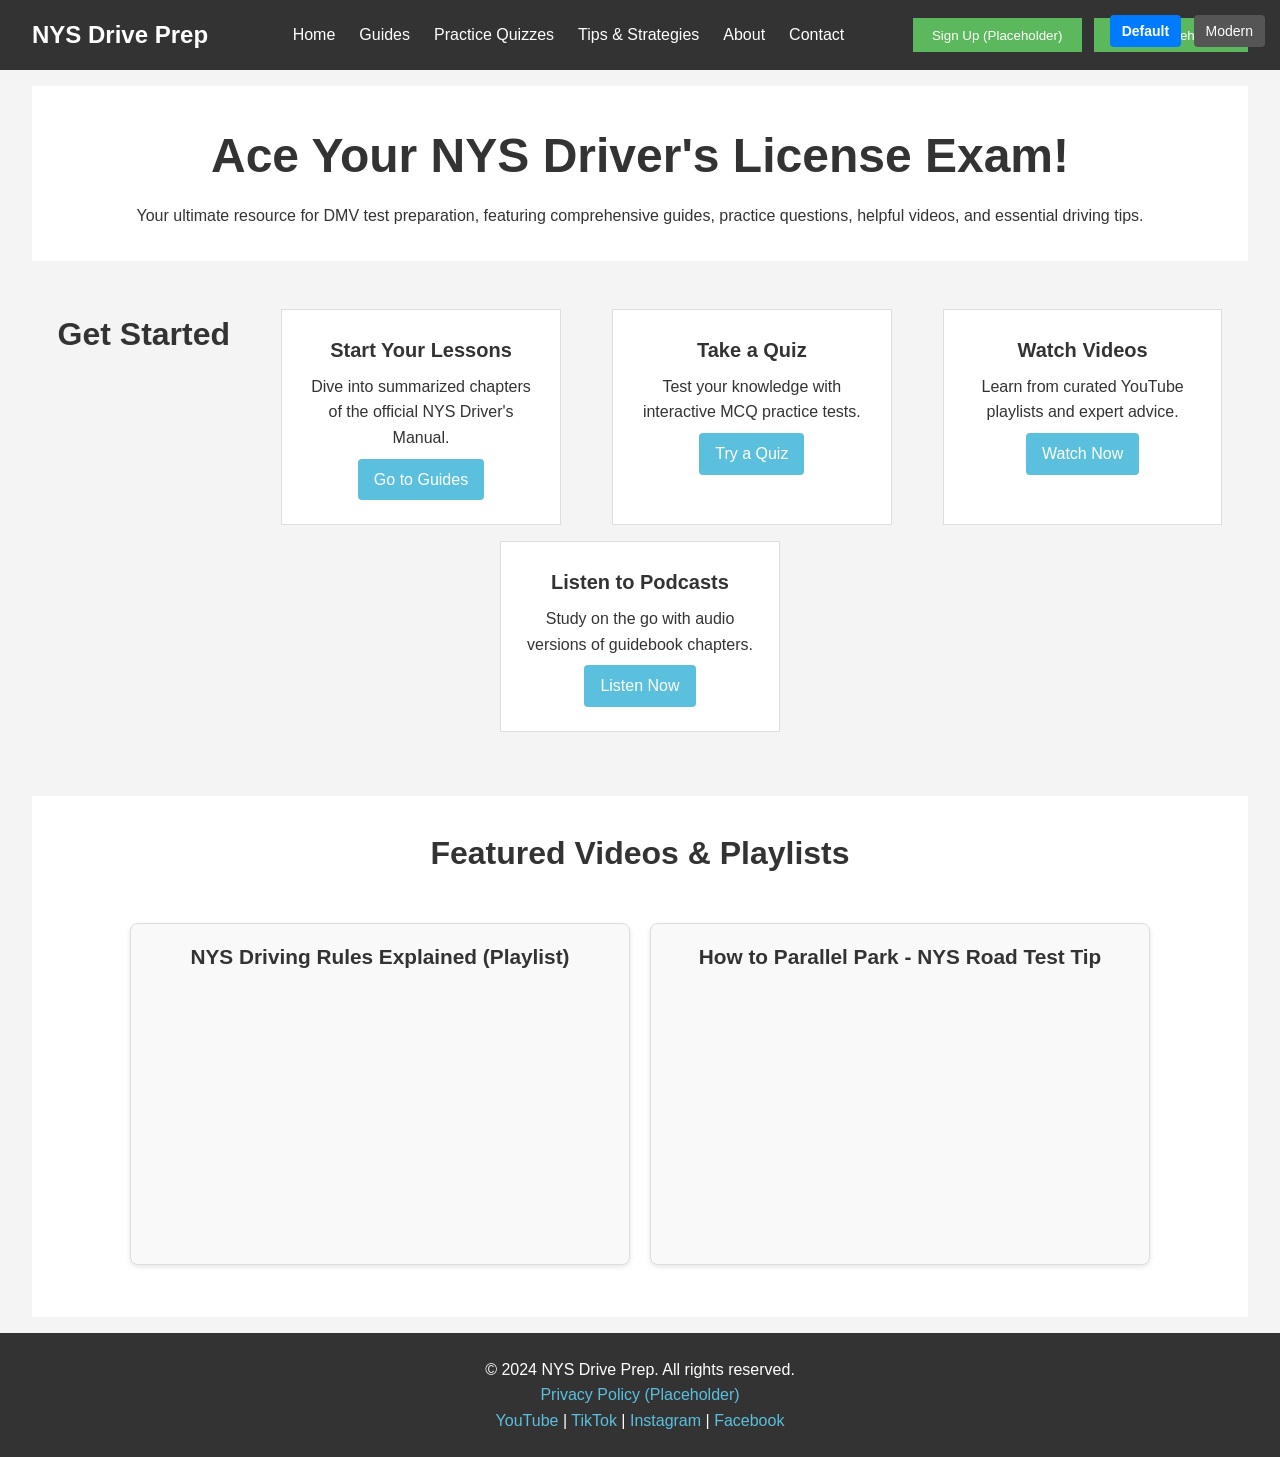
<file: index.html>
<!DOCTYPE html>
<html lang="en">
<head>
    <meta charset="UTF-8">
    <meta name="viewport" content="width=device-width, initial-scale=1.0">
    <title>NYS Driver's License Prep Hub | Practice Tests & Guides</title>
    <meta name="description" content="Your one-stop hub for NYS driver's license exam preparation. Find guides, practice quizzes, videos, and tips to pass your DMV test.">
    <meta name="keywords" content="New York driver license test, DMV permit test NY, NYS driver practice quiz, how to pass NY road test, NYS driving manual, New York driving practice">
    <link rel="canonical" href="https://yourdomain.com/index.html">
    <!-- Open Graph Tags -->
    <meta property="og:title" content="NYS Driver's License Prep Hub | Practice Tests & Guides">
    <meta property="og:description" content="Your one-stop hub for NYS driver's license exam preparation. Find guides, practice quizzes, videos, and tips to pass your DMV test.">
    <meta property="og:type" content="website">
    <meta property="og:url" content="https://yourdomain.com/index.html">
    <meta property="og:image" content="https://yourdomain.com/img/og-image.jpg">
    <!-- Twitter Card Tags -->
    <meta name="twitter:card" content="summary_large_image">
    <meta name="twitter:title" content="NYS Driver's License Prep Hub | Practice Tests & Guides">
    <meta name="twitter:description" content="Your one-stop hub for NYS driver's license exam preparation. Find guides, practice quizzes, videos, and tips to pass your DMV test.">
    <meta name="twitter:image" content="https://yourdomain.com/img/og-image.jpg">
    <link rel="stylesheet" href="css/style.css">
    <!-- Google Analytics GA4 Tracking Script Placeholder -->
    <!--
    <script async src="https://www.googletagmanager.com/gtag/js?id=YOUR_GA4_MEASUREMENT_ID"></script>
    <script>
      window.dataLayer = window.dataLayer || [];
      function gtag(){dataLayer.push(arguments);}
      gtag('js', new Date());

      gtag('config', 'YOUR_GA4_MEASUREMENT_ID');
    </script>
    -->
</head>
<body>
    <header>
        <div class="logo">NYS Drive Prep</div>
        <nav>
            <ul>
                <li><a href="index.html">Home</a></li>
                <li><a href="pages/guidebook.html">Guides</a></li>
                <li><a href="pages/mcq.html">Practice Quizzes</a></li>
                <li><a href="pages/tips.html">Tips & Strategies</a></li>
                <li><a href="pages/about.html">About</a></li>
                <li><a href="pages/contact.html">Contact</a></li>
            </ul>
        </nav>
        <div id="theme-switcher">
          <button data-theme="theme-style-1" class="theme-button">Default</button>
          <button data-theme="theme-style-2" class="theme-button">Modern</button>
        </div>
        <div class="cta-buttons">
            <button>Sign Up (Placeholder)</button>
            <button>Login (Placeholder)</button>
        </div>
    </header>

    <main>
        <section id="hero">
            <h1>Ace Your NYS Driver's License Exam!</h1>
            <p>Your ultimate resource for DMV test preparation, featuring comprehensive guides, practice questions, helpful videos, and essential driving tips.</p>
        </section>
        <section id="features">
            <h2>Get Started</h2>
            <div class="feature-item">
                <h3>Start Your Lessons</h3>
                <p>Dive into summarized chapters of the official NYS Driver's Manual.</p>
                <a href="pages/guidebook.html">Go to Guides</a>
            </div>
            <div class="feature-item">
                <h3>Take a Quiz</h3>
                <p>Test your knowledge with interactive MCQ practice tests.</p>
                <a href="pages/mcq.html">Try a Quiz</a>
            </div>
            <div class="feature-item">
                <h3>Watch Videos</h3>
                <p>Learn from curated YouTube playlists and expert advice.</p>
                <!-- Placeholder for video link/embed -->
                <a href="#videos-placeholder">Watch Now</a>
            </div>
            <div class="feature-item">
                <h3>Listen to Podcasts</h3>
                <p>Study on the go with audio versions of guidebook chapters.</p>
                <!-- Placeholder for podcast link/embed -->
                <a href="#podcasts-placeholder">Listen Now</a>
            </div>
        </section>
        <section id="youtube-highlights">
          <h2>Featured Videos & Playlists</h2>
          <div id="youtube-container">
            <!-- YouTube content will be loaded here by JavaScript -->
          </div>
        </section>
    </main>

    <footer>
        <p>&copy; 2024 NYS Drive Prep. All rights reserved.</p>
        <p><a href="pages/privacy.html">Privacy Policy (Placeholder)</a></p>
        <div class="social-icons">
            <a href="https://www.youtube.com/YourChannel" target="_blank" rel="noopener noreferrer">YouTube</a> |
            <a href="https://www.tiktok.com/@YourProfile" target="_blank" rel="noopener noreferrer">TikTok</a> |
            <a href="https://www.instagram.com/YourProfile" target="_blank" rel="noopener noreferrer">Instagram</a> |
            <a href="https://www.facebook.com/YourPage" target="_blank" rel="noopener noreferrer">Facebook</a>
        </div>
    </footer>

    <script src="js/main.js" defer></script>
</body>
</html>
</file>
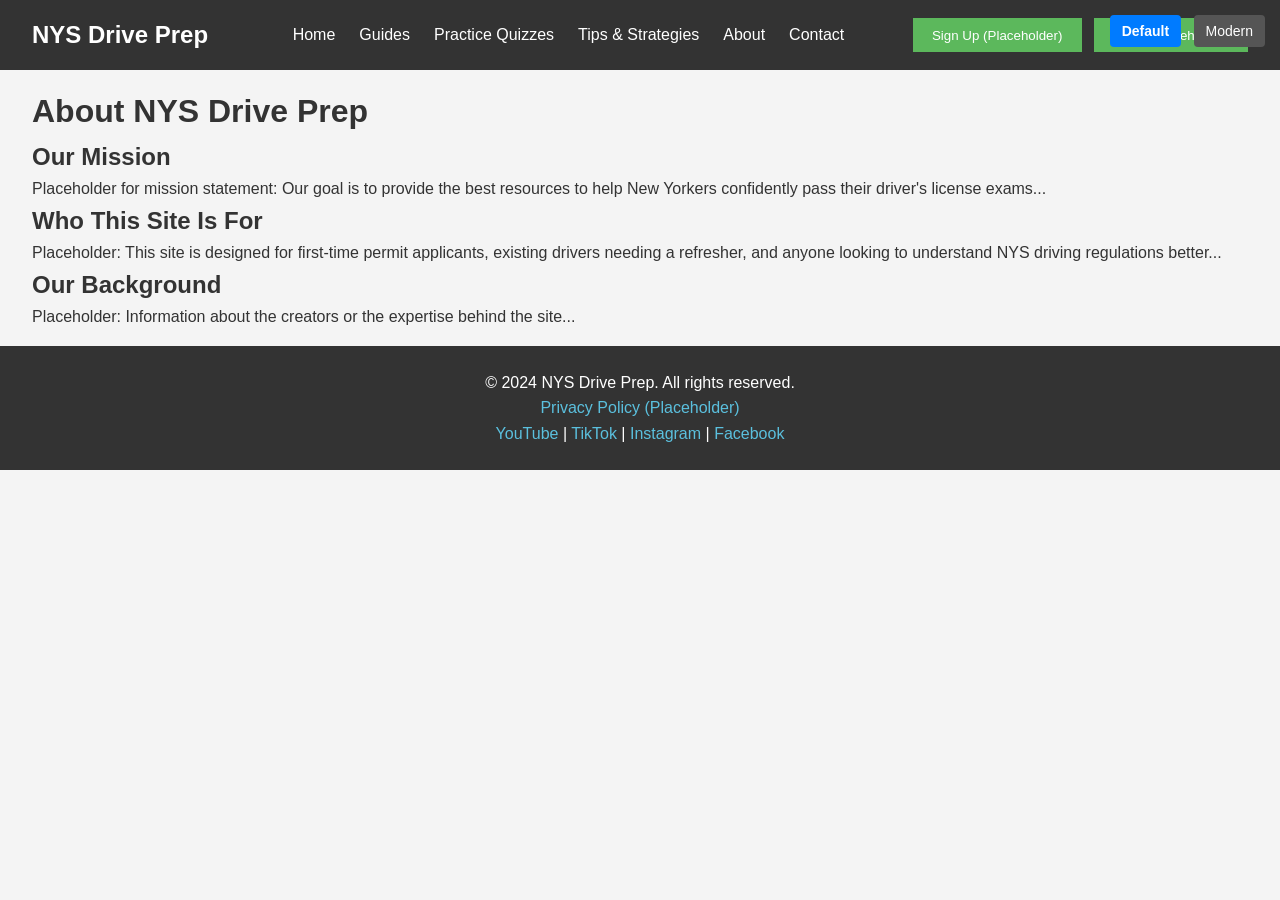
<file: pages/about.html>
<!DOCTYPE html>
<html lang="en">
<head>
    <meta charset="UTF-8">
    <meta name="viewport" content="width=device-width, initial-scale=1.0">
    <title>About NYS Drive Prep | Our Mission</title>
    <meta name="description" content="Learn about NYS Drive Prep's mission to help aspiring drivers in New York State pass their license exams with comprehensive guides and practice tools.">
    <meta name="keywords" content="about NYS Drive Prep, NYS driver education, New York DMV test help, mission NYS Drive Prep">
    <link rel="canonical" href="https://yourdomain.com/pages/about.html">
    <!-- Open Graph Tags -->
    <meta property="og:title" content="About NYS Drive Prep | Our Mission">
    <meta property="og:description" content="Learn about NYS Drive Prep's mission to help aspiring drivers in New York State pass their license exams with comprehensive guides and practice tools.">
    <meta property="og:type" content="website">
    <meta property="og:url" content="https://yourdomain.com/pages/about.html">
    <meta property="og:image" content="https://yourdomain.com/img/og-about.jpg">
    <!-- Twitter Card Tags -->
    <meta name="twitter:card" content="summary_large_image">
    <meta name="twitter:title" content="About NYS Drive Prep | Our Mission">
    <meta name="twitter:description" content="Learn about NYS Drive Prep's mission to help aspiring drivers in New York State pass their license exams with comprehensive guides and practice tools.">
    <meta name="twitter:image" content="https://yourdomain.com/img/og-about.jpg">
    <link rel="stylesheet" href="../css/style.css">
</head>
<body>
    <header>
        <div class="logo">NYS Drive Prep</div>
        <nav>
            <ul>
                <li><a href="../index.html">Home</a></li>
                <li><a href="guidebook.html">Guides</a></li>
                <li><a href="mcq.html">Practice Quizzes</a></li>
                <li><a href="tips.html">Tips & Strategies</a></li>
                <li><a href="about.html">About</a></li>
                <li><a href="contact.html">Contact</a></li>
            </ul>
        </nav>
        <div id="theme-switcher">
          <button data-theme="theme-style-1" class="theme-button">Default</button>
          <button data-theme="theme-style-2" class="theme-button">Modern</button>
        </div>
        <div class="cta-buttons">
            <button>Sign Up (Placeholder)</button>
            <button>Login (Placeholder)</button>
        </div>
    </header>

    <main>
        <h1>About NYS Drive Prep</h1>
        <section id="mission">
            <h2>Our Mission</h2>
            <p>Placeholder for mission statement: Our goal is to provide the best resources to help New Yorkers confidently pass their driver's license exams...</p>
        </section>
        <section id="who-for">
            <h2>Who This Site Is For</h2>
            <p>Placeholder: This site is designed for first-time permit applicants, existing drivers needing a refresher, and anyone looking to understand NYS driving regulations better...</p>
        </section>
        <section id="our-background">
            <h2>Our Background</h2>
            <p>Placeholder: Information about the creators or the expertise behind the site...</p>
        </section>
    </main>

    <footer>
        <p>&copy; 2024 NYS Drive Prep. All rights reserved.</p>
        <p><a href="privacy.html">Privacy Policy (Placeholder)</a></p>
        <div class="social-icons">
            <a href="https://www.youtube.com/YourChannel" target="_blank" rel="noopener noreferrer">YouTube</a> |
            <a href="https://www.tiktok.com/@YourProfile" target="_blank" rel="noopener noreferrer">TikTok</a> |
            <a href="https://www.instagram.com/YourProfile" target="_blank" rel="noopener noreferrer">Instagram</a> |
            <a href="https://www.facebook.com/YourPage" target="_blank" rel="noopener noreferrer">Facebook</a>
        </div>
    </footer>

    <script src="../js/main.js" defer></script>
</body>
</html>
</file>
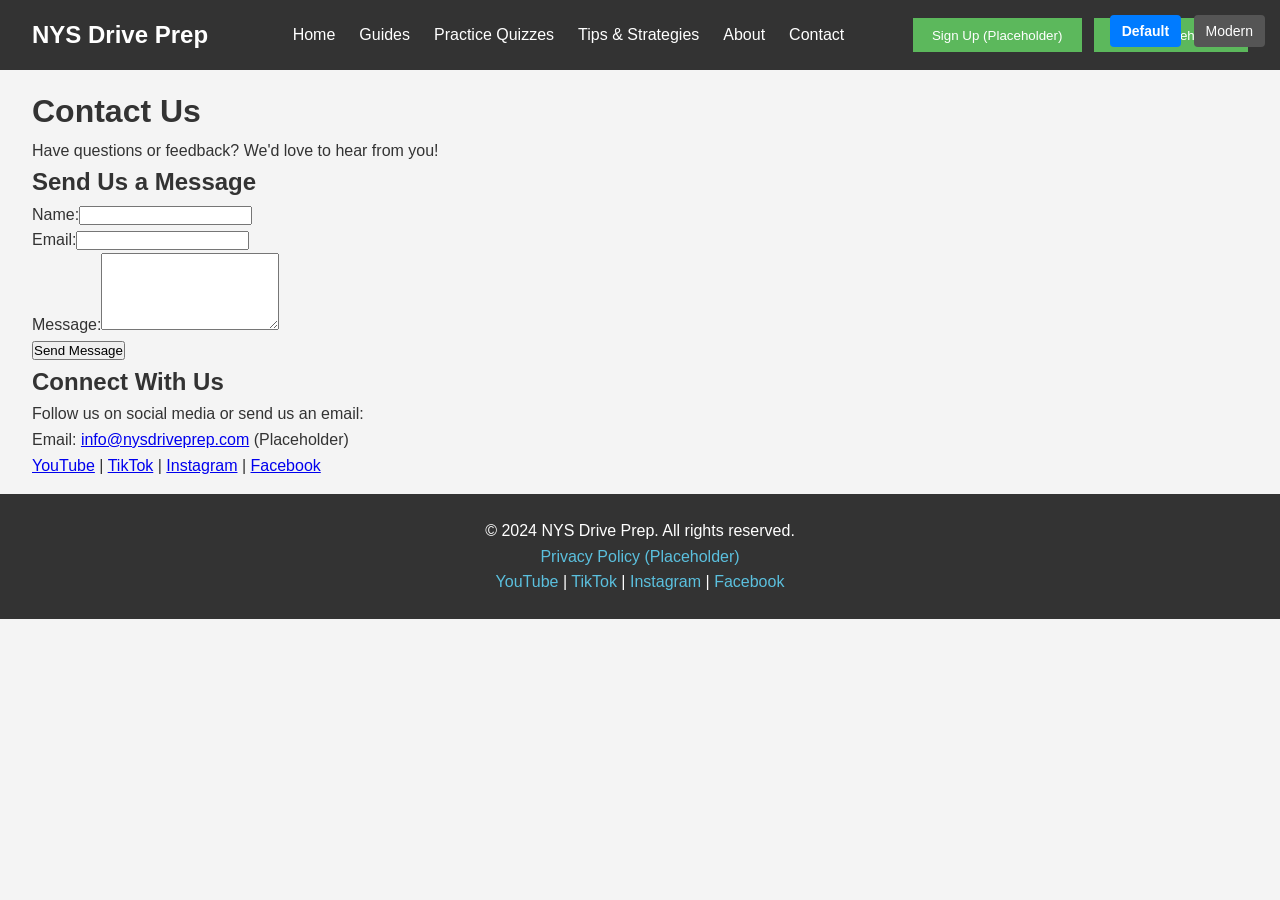
<file: pages/contact.html>
<!DOCTYPE html>
<html lang="en">
<head>
    <meta charset="UTF-8">
    <meta name="viewport" content="width=device-width, initial-scale=1.0">
    <title>Contact Us | NYS Drive Prep</title>
    <meta name="description" content="Get in touch with NYS Drive Prep. Send us a message or connect with us on social media for questions about the NYS driver's license test.">
    <meta name="keywords" content="contact NYS Drive Prep, NYS DMV help, driver license questions New York, NYS permit test support">
    <link rel="canonical" href="https://yourdomain.com/pages/contact.html">
    <!-- Open Graph Tags -->
    <meta property="og:title" content="Contact Us | NYS Drive Prep">
    <meta property="og:description" content="Get in touch with NYS Drive Prep. Send us a message or connect with us on social media for questions about the NYS driver's license test.">
    <meta property="og:type" content="website">
    <meta property="og:url" content="https://yourdomain.com/pages/contact.html">
    <meta property="og:image" content="https://yourdomain.com/img/og-contact.jpg">
    <!-- Twitter Card Tags -->
    <meta name="twitter:card" content="summary_large_image">
    <meta name="twitter:title" content="Contact Us | NYS Drive Prep">
    <meta name="twitter:description" content="Get in touch with NYS Drive Prep. Send us a message or connect with us on social media for questions about the NYS driver's license test.">
    <meta name="twitter:image" content="https://yourdomain.com/img/og-contact.jpg">
    <link rel="stylesheet" href="../css/style.css">
</head>
<body>
    <header>
        <div class="logo">NYS Drive Prep</div>
        <nav>
            <ul>
                <li><a href="../index.html">Home</a></li>
                <li><a href="guidebook.html">Guides</a></li>
                <li><a href="mcq.html">Practice Quizzes</a></li>
                <li><a href="tips.html">Tips & Strategies</a></li>
                <li><a href="about.html">About</a></li>
                <li><a href="contact.html">Contact</a></li>
            </ul>
        </nav>
        <div id="theme-switcher">
          <button data-theme="theme-style-1" class="theme-button">Default</button>
          <button data-theme="theme-style-2" class="theme-button">Modern</button>
        </div>
        <div class="cta-buttons">
            <button>Sign Up (Placeholder)</button>
            <button>Login (Placeholder)</button>
        </div>
    </header>

    <main>
        <h1>Contact Us</h1>
        <p>Have questions or feedback? We'd love to hear from you!</p>
        <section id="contact-form-section">
            <h2>Send Us a Message</h2>
            <form action="#" method="POST"> <!-- Placeholder action -->
                <div><label for="name">Name:</label><input type="text" id="name" name="name" required></div>
                <div><label for="email">Email:</label><input type="email" id="email" name="email" required></div>
                <div><label for="message">Message:</label><textarea id="message" name="message" rows="5" required></textarea></div>
                <div><button type="submit">Send Message</button></div>
            </form>
        </section>
        <section id="social-contact-section">
            <h2>Connect With Us</h2>
            <p>Follow us on social media or send us an email:</p>
            <p>Email: <a href="mailto:info@nysdriveprep.com">info@nysdriveprep.com</a> (Placeholder)</p>
            <div class="social-icons-contact-page">
                <a href="https://www.youtube.com/YourChannel" target="_blank" rel="noopener noreferrer">YouTube</a> |
                <a href="https://www.tiktok.com/@YourProfile" target="_blank" rel="noopener noreferrer">TikTok</a> |
                <a href="https://www.instagram.com/YourProfile" target="_blank" rel="noopener noreferrer">Instagram</a> |
                <a href="https://www.facebook.com/YourPage" target="_blank" rel="noopener noreferrer">Facebook</a>
            </div>
        </section>
    </main>

    <footer>
        <p>&copy; 2024 NYS Drive Prep. All rights reserved.</p>
        <p><a href="privacy.html">Privacy Policy (Placeholder)</a></p>
        <div class="social-icons">
            <a href="https://www.youtube.com/YourChannel" target="_blank" rel="noopener noreferrer">YouTube</a> |
            <a href="https://www.tiktok.com/@YourProfile" target="_blank" rel="noopener noreferrer">TikTok</a> |
            <a href="https://www.instagram.com/YourProfile" target="_blank" rel="noopener noreferrer">Instagram</a> |
            <a href="https://www.facebook.com/YourPage" target="_blank" rel="noopener noreferrer">Facebook</a>
        </div>
    </footer>

    <script src="../js/main.js" defer></script>
</body>
</html>
</file>
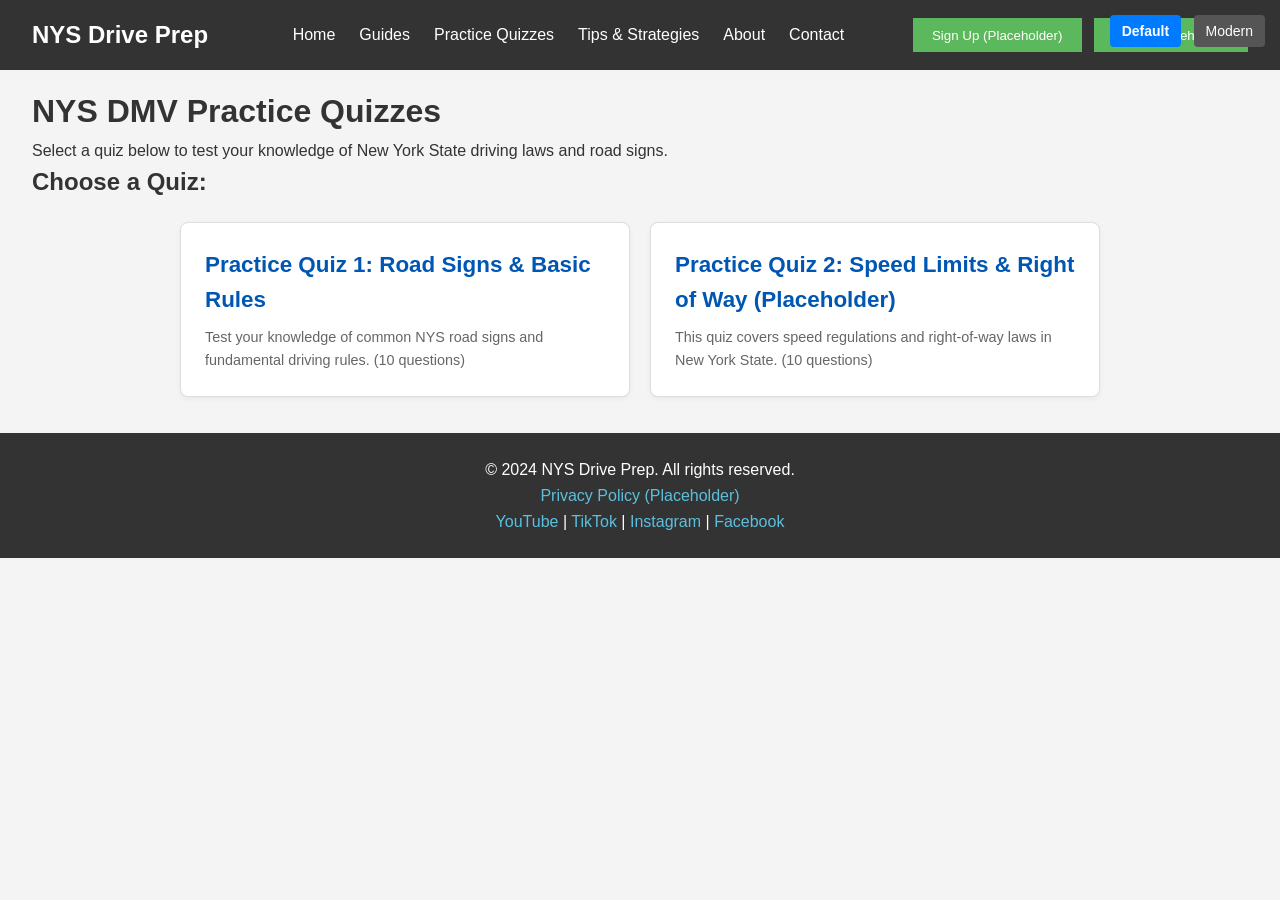
<file: pages/mcq.html>
<!DOCTYPE html>
<html lang="en">
<head>
    <meta charset="UTF-8">
    <meta name="viewport" content="width=device-width, initial-scale=1.0">
    <title>NYS DMV Practice Quiz | NYS Drive Prep</title>
    <meta name="description" content="Test your knowledge with our NYS DMV practice quizzes. Interactive questions and real-time scoring to help you pass your permit test.">
    <meta name="keywords" content="NYS DMV practice quiz, New York permit practice test, driver license MCQ NY, NYS driving test questions, free DMV quiz NY">
    <link rel="canonical" href="https://yourdomain.com/pages/mcq.html">
    <!-- Open Graph Tags -->
    <meta property="og:title" content="NYS DMV Practice Quiz | NYS Drive Prep">
    <meta property="og:description" content="Test your knowledge with our NYS DMV practice quizzes. Interactive questions and real-time scoring to help you pass your permit test.">
    <meta property="og:type" content="website">
    <meta property="og:url" content="https://yourdomain.com/pages/mcq.html">
    <meta property="og:image" content="https://yourdomain.com/img/og-mcq.jpg">
    <!-- Twitter Card Tags -->
    <meta name="twitter:card" content="summary_large_image">
    <meta name="twitter:title" content="NYS DMV Practice Quiz | NYS Drive Prep">
    <meta name="twitter:description" content="Test your knowledge with our NYS DMV practice quizzes. Interactive questions and real-time scoring to help you pass your permit test.">
    <meta name="twitter:image" content="https://yourdomain.com/img/og-mcq.jpg">
    <link rel="stylesheet" href="../css/style.css">
</head>
<body>
    <header>
        <div class="logo">NYS Drive Prep</div>
        <nav>
            <ul>
                <li><a href="../index.html">Home</a></li>
                <li><a href="guidebook.html">Guides</a></li>
                <li><a href="mcq.html">Practice Quizzes</a></li>
                <li><a href="tips.html">Tips & Strategies</a></li>
                <li><a href="about.html">About</a></li>
                <li><a href="contact.html">Contact</a></li>
            </ul>
        </nav>
        <div id="theme-switcher">
          <button data-theme="theme-style-1" class="theme-button">Default</button>
          <button data-theme="theme-style-2" class="theme-button">Modern</button>
        </div>
        <div class="cta-buttons">
            <button>Sign Up (Placeholder)</button>
            <button>Login (Placeholder)</button>
        </div>
    </header>

    <main>
        <h1>NYS DMV Practice Quizzes</h1>
        <p>Select a quiz below to test your knowledge of New York State driving laws and road signs.</p>
        <section id="quiz-selection">
            <h2>Choose a Quiz:</h2>
            <div id="quiz-options-container">
                <!-- Quiz options will be loaded here by JavaScript -->
            </div>
        </section>
        <section id="quiz-interface" style="display:none;"> <!-- Initially hidden -->
            <h2 id="quiz-title"></h2>
            <div id="question-container">
              <p id="question-text"></p>
              <div id="options-container">
                <!-- Options will be loaded here -->
              </div>
              <button id="submit-answer-btn">Submit Answer</button>
            </div>
            <div id="feedback-container">
              <!-- Feedback will appear here -->
            </div>
            <div id="score-container">Score: <span id="current-score">0</span> / <span id="total-questions">0</span></div>
            <button id="next-question-btn" style="display:none;">Next Question</button>
        </section>
    </main>

    <footer>
        <p>&copy; 2024 NYS Drive Prep. All rights reserved.</p>
        <p><a href="privacy.html">Privacy Policy (Placeholder)</a></p>
        <div class="social-icons">
            <a href="https://www.youtube.com/YourChannel" target="_blank" rel="noopener noreferrer">YouTube</a> |
            <a href="https://www.tiktok.com/@YourProfile" target="_blank" rel="noopener noreferrer">TikTok</a> |
            <a href="https://www.instagram.com/YourProfile" target="_blank" rel="noopener noreferrer">Instagram</a> |
            <a href="https://www.facebook.com/YourPage" target="_blank" rel="noopener noreferrer">Facebook</a>
        </div>
    </footer>

    <script src="../js/main.js" defer></script>
    <!-- Potentially a quiz-specific JS file later, e.g., <script src="../js/quiz.js" defer></script> -->
</body>
</html>
</file>
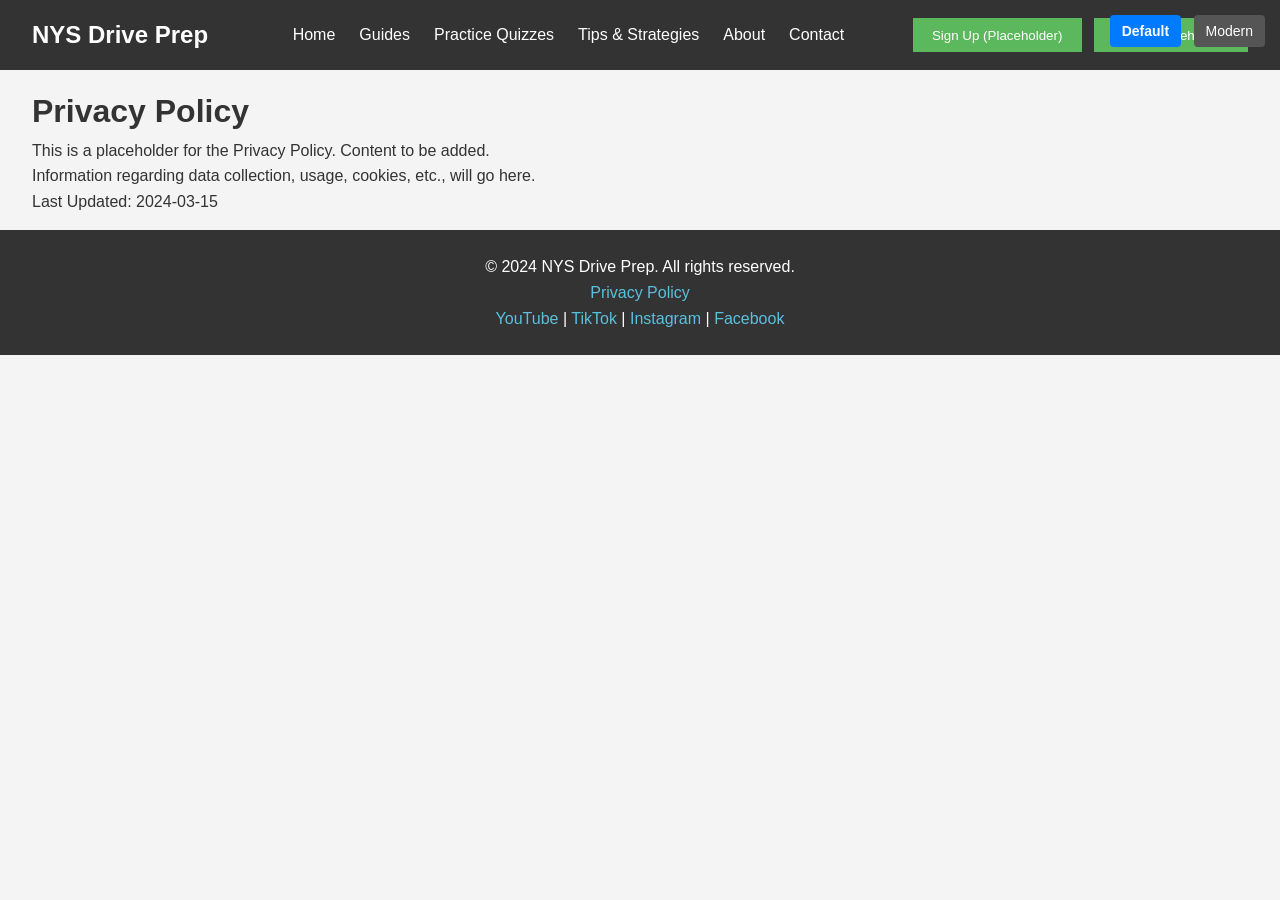
<file: pages/privacy.html>
<!DOCTYPE html>
<html lang="en">
<head>
    <meta charset="UTF-8">
    <meta name="viewport" content="width=device-width, initial-scale=1.0">
    <title>Privacy Policy | NYS Drive Prep</title>
    <meta name="description" content="Privacy Policy for NYS Drive Prep.">
    <link rel="canonical" href="https://yourdomain.com/pages/privacy.html">
    <link rel="stylesheet" href="../css/style.css">
    <!-- Add other relevant meta tags like OG/Twitter if desired, or keep minimal -->
</head>
<body>
    <header>
        <div class="logo">NYS Drive Prep</div>
        <nav>
            <ul>
                <li><a href="../index.html">Home</a></li>
                <li><a href="guidebook.html">Guides</a></li>
                <li><a href="mcq.html">Practice Quizzes</a></li>
                <li><a href="tips.html">Tips & Strategies</a></li>
                <li><a href="about.html">About</a></li>
                <li><a href="contact.html">Contact</a></li>
            </ul>
        </nav>
        <div id="theme-switcher">
          <button data-theme="theme-style-1" class="theme-button">Default</button>
          <button data-theme="theme-style-2" class="theme-button">Modern</button>
        </div>
        <div class="cta-buttons">
            <button>Sign Up (Placeholder)</button>
            <button>Login (Placeholder)</button>
        </div>
    </header>
    <main>
        <h1>Privacy Policy</h1>
        <p>This is a placeholder for the Privacy Policy. Content to be added.</p>
        <p>Information regarding data collection, usage, cookies, etc., will go here.</p>
        <p>Last Updated: 2024-03-15</p>
    </main>
    <footer>
        <p>&copy; 2024 NYS Drive Prep. All rights reserved.</p>
        <p><a href="privacy.html">Privacy Policy</a></p>
        <div class="social-icons">
            <a href="https://www.youtube.com/YourChannel" target="_blank" rel="noopener noreferrer">YouTube</a> |
            <a href="https://www.tiktok.com/@YourProfile" target="_blank" rel="noopener noreferrer">TikTok</a> |
            <a href="https://www.instagram.com/YourProfile" target="_blank" rel="noopener noreferrer">Instagram</a> |
            <a href="https://www.facebook.com/YourPage" target="_blank" rel="noopener noreferrer">Facebook</a>
        </div>
    </footer>
    <script src="../js/main.js" defer></script>
</body>
</html>
</file>
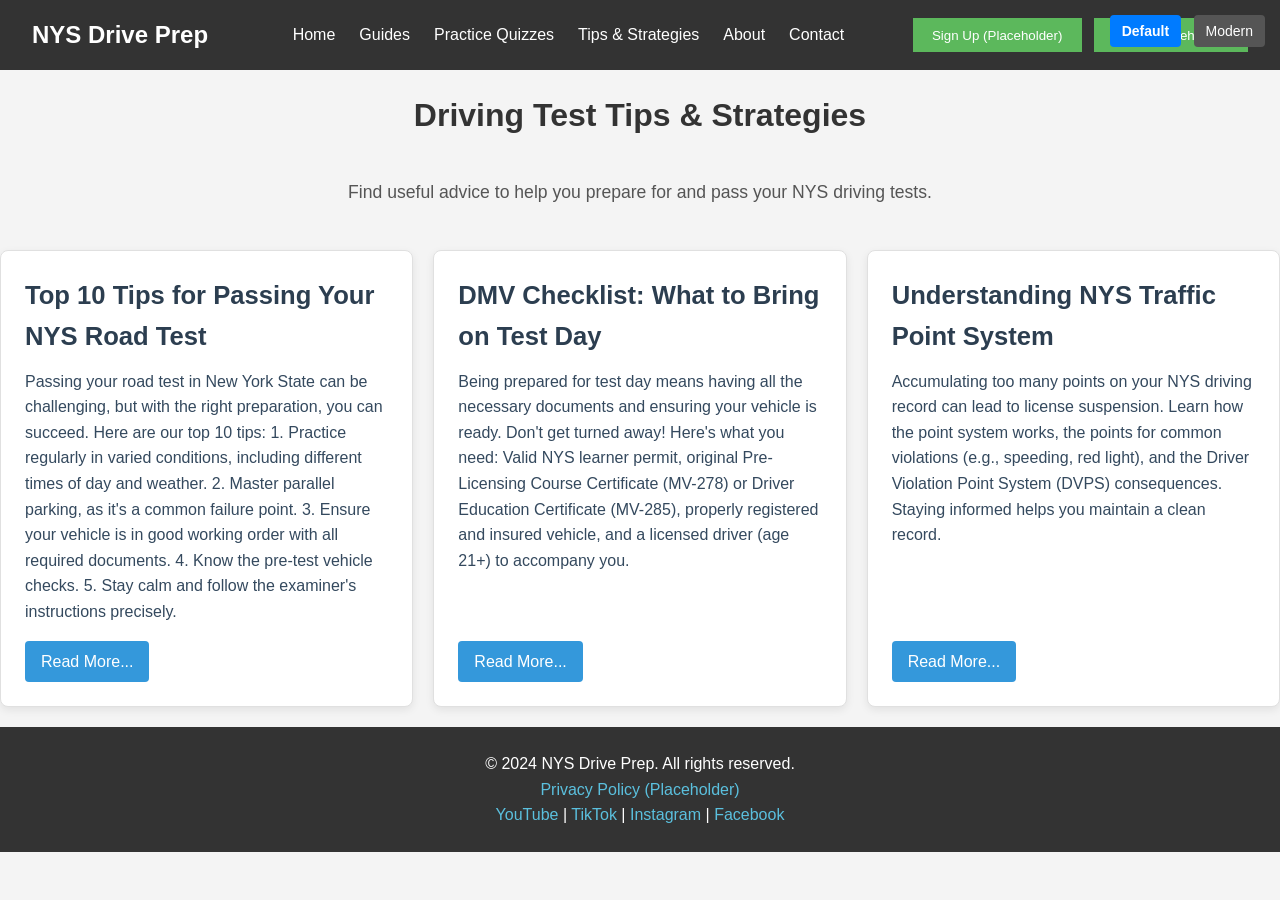
<file: pages/tips.html>
<!DOCTYPE html>
<html lang="en">
<head>
    <meta charset="UTF-8">
    <meta name="viewport" content="width=device-width, initial-scale=1.0">
    <title>NYS Driving Test Tips & Strategies | NYS Drive Prep</title>
    <meta name="description" content="Get practical tips, road test advice, and DMV checklists to help you pass your New York State driver's license exam.">
    <meta name="keywords" content="NYS driving test tips, NY road test advice, DMV checklist NY, pass driving test New York, NYS driver's license strategies">
    <link rel="canonical" href="https://yourdomain.com/pages/tips.html">
    <!-- Open Graph Tags -->
    <meta property="og:title" content="NYS Driving Test Tips & Strategies | NYS Drive Prep">
    <meta property="og:description" content="Get practical tips, road test advice, and DMV checklists to help you pass your New York State driver's license exam.">
    <meta property="og:type" content="website">
    <meta property="og:url" content="https://yourdomain.com/pages/tips.html">
    <meta property="og:image" content="https://yourdomain.com/img/og-tips.jpg">
    <!-- Twitter Card Tags -->
    <meta name="twitter:card" content="summary_large_image">
    <meta name="twitter:title" content="NYS Driving Test Tips & Strategies | NYS Drive Prep">
    <meta name="twitter:description" content="Get practical tips, road test advice, and DMV checklists to help you pass your New York State driver's license exam.">
    <meta name="twitter:image" content="https://yourdomain.com/img/og-tips.jpg">
    <link rel="stylesheet" href="../css/style.css">
</head>
<body>
    <header>
        <div class="logo">NYS Drive Prep</div>
        <nav>
            <ul>
                <li><a href="../index.html">Home</a></li>
                <li><a href="guidebook.html">Guides</a></li>
                <li><a href="mcq.html">Practice Quizzes</a></li>
                <li><a href="tips.html">Tips & Strategies</a></li>
                <li><a href="about.html">About</a></li>
                <li><a href="contact.html">Contact</a></li>
            </ul>
        </nav>
        <div id="theme-switcher">
          <button data-theme="theme-style-1" class="theme-button">Default</button>
          <button data-theme="theme-style-2" class="theme-button">Modern</button>
        </div>
        <div class="cta-buttons">
            <button>Sign Up (Placeholder)</button>
            <button>Login (Placeholder)</button>
        </div>
    </header>

    <main id="tips-main-container"> <!-- Added ID for more specific CSS targeting if needed -->
        <h1>Driving Test Tips & Strategies</h1>
        <p class="page-intro">Find useful advice to help you prepare for and pass your NYS driving tests.</p>

        <article class="tip-article card" id="tip-road-test">
            <h2>Top 10 Tips for Passing Your NYS Road Test</h2>
            <p>Passing your road test in New York State can be challenging, but with the right preparation, you can succeed. Here are our top 10 tips: 1. Practice regularly in varied conditions, including different times of day and weather. 2. Master parallel parking, as it's a common failure point. 3. Ensure your vehicle is in good working order with all required documents. 4. Know the pre-test vehicle checks. 5. Stay calm and follow the examiner's instructions precisely.</p>
            <p><a href='#' class='read-more-link'>Read More...</a></p>
        </article>

        <article class="tip-article card" id="tip-dmv-checklist">
            <h2>DMV Checklist: What to Bring on Test Day</h2>
            <p>Being prepared for test day means having all the necessary documents and ensuring your vehicle is ready. Don't get turned away! Here's what you need: Valid NYS learner permit, original Pre-Licensing Course Certificate (MV-278) or Driver Education Certificate (MV-285), properly registered and insured vehicle, and a licensed driver (age 21+) to accompany you.</p>
            <p><a href='#' class='read-more-link'>Read More...</a></p>
        </article>

        <article class="tip-article card" id="tip-point-system">
            <h2>Understanding NYS Traffic Point System</h2>
            <p>Accumulating too many points on your NYS driving record can lead to license suspension. Learn how the point system works, the points for common violations (e.g., speeding, red light), and the Driver Violation Point System (DVPS) consequences. Staying informed helps you maintain a clean record.</p>
            <p><a href='#' class='read-more-link'>Read More...</a></p>
        </article>

    </main>

    <footer>
        <p>&copy; 2024 NYS Drive Prep. All rights reserved.</p>
        <p><a href="privacy.html">Privacy Policy (Placeholder)</a></p>
        <div class="social-icons">
            <a href="https://www.youtube.com/YourChannel" target="_blank" rel="noopener noreferrer">YouTube</a> |
            <a href="https://www.tiktok.com/@YourProfile" target="_blank" rel="noopener noreferrer">TikTok</a> |
            <a href="https://www.instagram.com/YourProfile" target="_blank" rel="noopener noreferrer">Instagram</a> |
            <a href="https://www.facebook.com/YourPage" target="_blank" rel="noopener noreferrer">Facebook</a>
        </div>
    </footer>

    <script src="../js/main.js" defer></script>
</body>
</html>
</file>
<file: css/style.css>
* {
    margin: 0;
    padding: 0;
    box-sizing: border-box;
}

body {
    font-family: Arial, Helvetica, sans-serif;
    line-height: 1.6;
    color: #333;
    background-color: #f4f4f4;
}

/* Header Styling */
header {
    display: flex;
    justify-content: space-between;
    align-items: center;
    padding: 1rem 2rem; /* Existing padding */
    background-color: #333;
    color: #fff;
    position: relative; /* For absolute positioning of theme switcher */
}

.logo {
    font-size: 1.5rem;
    font-weight: bold;
}

nav ul {
    list-style: none;
    display: flex;
}

nav ul li {
    margin-left: 1rem;
}

nav ul li a {
    text-decoration: none;
    color: #fff;
}

.cta-buttons button {
    padding: 0.5rem 1rem;
    margin-left: 0.5rem;
    background-color: #5cb85c;
    color: white;
    border: none;
    cursor: pointer;
}

.cta-buttons button:hover {
    background-color: #4cae4c;
}

/* Main Content Styling */
main {
    padding: 1rem 2rem;
}

#hero {
    text-align: center;
    padding: 2rem 0;
    background-color: #fff;
    margin-bottom: 1rem;
}

#hero h1 {
    font-size: 2.5rem;
    margin-bottom: 0.5rem;
}

#features {
    padding: 2rem 0;
}

#features h2 {
    text-align: center;
    margin-bottom: 1.5rem;
    font-size: 2rem;
}

#features { /* Applying flex properties directly to the section */
    display: flex;
    flex-wrap: wrap;
    justify-content: space-around;
    padding: 2rem 0; /* Retain padding */
}

/* This is a generic feature item, might not need card theming directly, but good to review */
.feature-item {
    border: 1px solid #ddd;
    padding: 1.5rem;
    margin-bottom: 1rem;
    text-align: center;
    background-color: #fff;
    width: 100%; /* Default for mobile */
}

.feature-item h3 {
    margin-bottom: 0.5rem;
    font-size: 1.25rem;
}

.feature-item a {
    display: inline-block;
    margin-top: 0.5rem;
    padding: 0.5rem 1rem;
    background-color: #5bc0de;
    color: white;
    text-decoration: none;
    border-radius: 4px;
}

.feature-item a:hover {
    background-color: #46b8da;
}

/* Footer Styling */
footer {
    text-align: center;
    padding: 1.5rem 2rem;
    background-color: #333;
    color: #fff;
}

footer a {
    color: #5bc0de; /* Light blue for contrast and visibility */
    text-decoration: none;
}

footer a:hover {
    text-decoration: underline;
}

/* Basic Responsiveness */
@media (min-width: 768px) {
    nav ul li {
        margin-left: 1.5rem;
    }

    .cta-buttons button {
        padding: 0.6rem 1.2rem;
    }

    #hero h1 {
        font-size: 3rem;
    }

    .feature-item { /* Review if this needs .card and theming */
        width: 48%;
    }
}

@media (min-width: 1024px) {
    .feature-item { /* Review if this needs .card and theming */
        width: 23%;
    }
}

/* --- Theme Style 1: Default Card Styles --- */
.theme-style-1 .chapter-card {
    border: 1px solid #ccc;
    border-radius: 8px;
    padding: 1.5rem;
    background-color: #fff;
    box-shadow: 0 2px 5px rgba(0,0,0,0.1);
    flex-basis: 300px;
    flex-grow: 1;
    max-width: 400px;
    display: flex;
    flex-direction: column;
}

.theme-style-1 .chapter-card h3 {
    font-size: 1.5rem;
    color: #333;
    margin-bottom: 0.75rem;
}

.theme-style-1 .chapter-card p {
    font-size: 1rem;
    line-height: 1.5;
    color: #555;
    margin-bottom: 1rem;
    flex-grow: 1;
}

.theme-style-1 .chapter-card a {
    display: inline-block;
    padding: 0.6rem 1rem;
    background-color: #007bff;
    color: white;
    text-decoration: none;
    border-radius: 4px;
    text-align: center;
    margin-top: auto;
}

.theme-style-1 .chapter-card a:hover {
    background-color: #0056b3;
}

.theme-style-1 .quiz-option-card {
    border: 1px solid #ddd;
    border-radius: 8px;
    padding: 1.5rem;
    background-color: #fff;
    box-shadow: 0 2px 5px rgba(0,0,0,0.05);
    flex-basis: 320px;
    flex-grow: 1;
    max-width: 450px;
    cursor: pointer;
    transition: box-shadow 0.3s ease;
}

.theme-style-1 .quiz-option-card:hover {
    box-shadow: 0 4px 10px rgba(0,0,0,0.1);
}

.theme-style-1 .quiz-option-card h3 {
    font-size: 1.4rem;
    color: #0056b3;
    margin-bottom: 0.5rem;
}

.theme-style-1 .quiz-option-card p {
    font-size: 0.9rem;
    color: #666;
}

.theme-style-1 .video-card {
    border: 1px solid #ddd;
    border-radius: 8px;
    padding: 1rem;
    background-color: #f9f9f9;
    box-shadow: 0 2px 5px rgba(0,0,0,0.1);
    flex-basis: 400px;
    max-width: 500px;
    flex-grow: 1;
}

.theme-style-1 .video-card h3 {
    font-size: 1.3rem;
    color: #333;
    margin-bottom: 0.75rem;
    text-align: center;
}

.theme-style-1 .tip-article {
    border: 1px solid #e0e0e0;
    border-radius: 8px;
    padding: 1.5rem;
    background-color: #ffffff;
    box-shadow: 0 3px 8px rgba(0,0,0,0.08);
    flex-basis: 360px;
    flex-grow: 1;
    max-width: 450px;
    display: flex;
    flex-direction: column;
    transition: box-shadow 0.3s ease-in-out;
}

.theme-style-1 .tip-article:hover {
    box-shadow: 0 5px 15px rgba(0,0,0,0.12);
}

.theme-style-1 .tip-article h2 {
    font-size: 1.6rem;
    color: #2c3e50;
    margin-bottom: 0.75rem;
}

.theme-style-1 .tip-article p {
    font-size: 1rem;
    line-height: 1.6;
    color: #34495e;
    margin-bottom: 1rem;
    flex-grow: 1;
}

.theme-style-1 .tip-article p:last-of-type {
    flex-grow: 0;
    margin-bottom: 0;
}

.theme-style-1 .tip-article a.read-more-link {
    display: inline-block;
    padding: 0.5rem 1rem;
    background-color: #3498db;
    color: white;
    text-decoration: none;
    border-radius: 4px;
    text-align: center;
    margin-top: auto;
    transition: background-color 0.2s ease;
}

.theme-style-1 .tip-article a.read-more-link:hover {
    background-color: #2980b9;
}

/* Responsive iframe container for Theme Style 1 */
.theme-style-1 .responsive-iframe-container {
    position: relative;
    overflow: hidden;
    width: 100%;
    padding-top: 56.25%; /* 16:9 Aspect Ratio */
}

.theme-style-1 .responsive-iframe-container iframe {
    position: absolute;
    top: 0;
    left: 0;
    bottom: 0;
    right: 0;
    width: 100%;
    height: 100%;
    border: none;
}

/* Styling for Lesson-Specific Media in Guidebook Chapter Cards for Theme Style 1 */
.theme-style-1 .lesson-media-section {
    margin-top: 1.5rem;
    padding-top: 1rem;
    border-top: 1px solid #eee;
}

.theme-style-1 .lesson-media-item {
    margin-bottom: 1rem;
}

.theme-style-1 .lesson-media-item h4 {
    font-size: 1.1rem;
    color: #444;
    margin-bottom: 0.5rem;
}

.theme-style-1 .lesson-media-item audio {
    width: 100%;
    margin-top: 0.5rem;
}

.theme-style-1 .chapter-card a.main-audio-link + .lesson-media-section {
    margin-top: 1rem;
}
.theme-style-1 .chapter-card a.main-audio-link {
    margin-bottom: 0.5rem;
}


/* Card containers - these are layout and generally theme-agnostic */
#guidebook-chapters-container,
#quiz-options-container,
#youtube-container,
#tips-main-container {
    display: flex;
    flex-wrap: wrap;
    gap: 20px;
    justify-content: center;
    padding: 20px 0;
}

#tips-main-container > h1,
#tips-main-container > p.page-intro {
    width: 100%;
    text-align: center;
    margin-bottom: 1rem;
}
#tips-main-container > p.page-intro {
    margin-bottom: 1.5rem;
    font-size: 1.1rem;
    color: #555;
}


/* MCQ Quiz Interface - generally theme-agnostic for now, can be themed later if needed */
#quiz-interface {
    padding: 20px;
    background-color: #fff; /* This might be themed if it's considered a "card" like container */
    border-radius: 8px;
    box-shadow: 0 2px 10px rgba(0,0,0,0.1);
    margin-top: 20px;
}
/* ... other MCQ interface styles ... */
#quiz-interface h2 {
    font-size: 1.8rem;
    color: #333;
    margin-bottom: 1rem;
    text-align: center;
}

#question-text {
    font-size: 1.2rem;
    margin-bottom: 1.5rem;
    color: #333;
}

#options-container {
    display: grid;
    grid-template-columns: 1fr; /* Stack options by default */
    gap: 10px;
    margin-bottom: 1.5rem;
}

#options-container button.option-btn {
    display: block;
    width: 100%;
    padding: 0.8rem 1rem;
    font-size: 1rem;
    text-align: left;
    background-color: #f0f0f0;
    border: 1px solid #ddd;
    border-radius: 4px;
    cursor: pointer;
    transition: background-color 0.2s ease, border-color 0.2s ease;
}

#options-container button.option-btn:hover {
    background-color: #e9e9e9;
    border-color: #ccc;
}

#options-container button.option-btn.selected {
    background-color: #cce5ff;
    border-color: #007bff;
}

#options-container button.option-btn.correct-answer {
    background-color: #d4edda;
    border-color: #c3e6cb;
    color: #155724;
}

#submit-answer-btn, #next-question-btn {
    display: block;
    padding: 0.8rem 1.5rem;
    font-size: 1rem;
    color: #fff;
    background-color: #007bff;
    border: none;
    border-radius: 4px;
    cursor: pointer;
    margin: 10px auto 0;
}

#submit-answer-btn:disabled {
    background-color: #aaa;
    cursor: not-allowed;
}

#submit-answer-btn:hover:not(:disabled), #next-question-btn:hover {
    background-color: #0056b3;
}

#feedback-container {
    padding: 1rem;
    margin-top: 1rem;
    border-radius: 4px;
    font-size: 1rem;
}

#feedback-container.correct {
    background-color: #d4edda;
    color: #155724;
    border: 1px solid #c3e6cb;
}

#feedback-container.incorrect {
    background-color: #f8d7da;
    color: #721c24;
    border: 1px solid #f5c6cb;
}

#score-container {
    margin-top: 1rem;
    font-size: 1.1rem;
    font-weight: bold;
    text-align: right;
}

@media (min-width: 768px) {
    #options-container {
        grid-template-columns: repeat(auto-fit, minmax(250px, 1fr));
    }
}

/* Homepage YouTube Section - container is theme-agnostic */
#youtube-highlights {
    padding: 2rem 0;
    background-color: #fff;
    margin-top: 1rem;
}

#youtube-highlights h2 {
    text-align: center;
    margin-bottom: 1.5rem;
    font-size: 2rem;
    color: #333;
}


/* --- Theme Style 2: Modern Card --- */
.theme-style-2 .card {
  background-color: #f8f9fa;
  border: 1px solid #e9ecef;
  border-radius: 8px;
  box-shadow: 0 4px 12px rgba(0, 0, 0, 0.08);
  padding: 20px;
  transition: transform 0.2s ease-in-out, box-shadow 0.2s ease-in-out;
  display: flex;
  flex-direction: column;
  height: 100%;
}

.theme-style-2 .card:hover {
  transform: translateY(-5px);
  box-shadow: 0 6px 16px rgba(0, 0, 0, 0.12);
}

.theme-style-2 .card h2,
.theme-style-2 .card h3 {
  font-family: 'Helvetica Neue', Helvetica, Arial, sans-serif;
  color: #343a40;
  margin-top: 0;
  margin-bottom: 15px;
}

.theme-style-2 .card p {
  font-family: 'Helvetica Neue', Helvetica, Arial, sans-serif;
  color: #495057;
  line-height: 1.6;
  flex-grow: 1;
}

.theme-style-2 .card a {
  color: #007bff;
  text-decoration: none;
}

.theme-style-2 .card a:hover {
  text-decoration: underline;
}

.theme-style-2 .quiz-option-card.card {
    background-color: #ffffff;
    cursor: pointer;
}

.theme-style-2 .quiz-option-card.card:hover {
    background-color: #eef8ff;
}

.theme-style-2 .video-card.card .responsive-iframe-container {
    position: relative;
    overflow: hidden;
    width: 100%;
    padding-top: 56.25%;
    margin-bottom: 15px;
}

.theme-style-2 .video-card.card iframe {
    position: absolute;
    top: 0;
    left: 0;
    bottom: 0;
    right: 0;
    width: 100%;
    height: 100%;
    border: none;
}

.theme-style-2 .card audio {
    width: 100%;
    margin-top: 10px;
}

/* Theme Switcher Styles */
#theme-switcher {
  position: absolute;
  top: 15px;
  right: 15px;
  z-index: 1000;
}

.theme-button {
  padding: 8px 12px;
  margin-left: 8px;
  border: none;
  background-color: #555;
  color: white;
  cursor: pointer;
  border-radius: 4px;
  font-size: 14px;
  transition: background-color 0.2s ease;
}

.theme-button:hover {
  background-color: #777;
}

.theme-button.active {
    background-color: #007bff;
    font-weight: bold;
}
</file>
